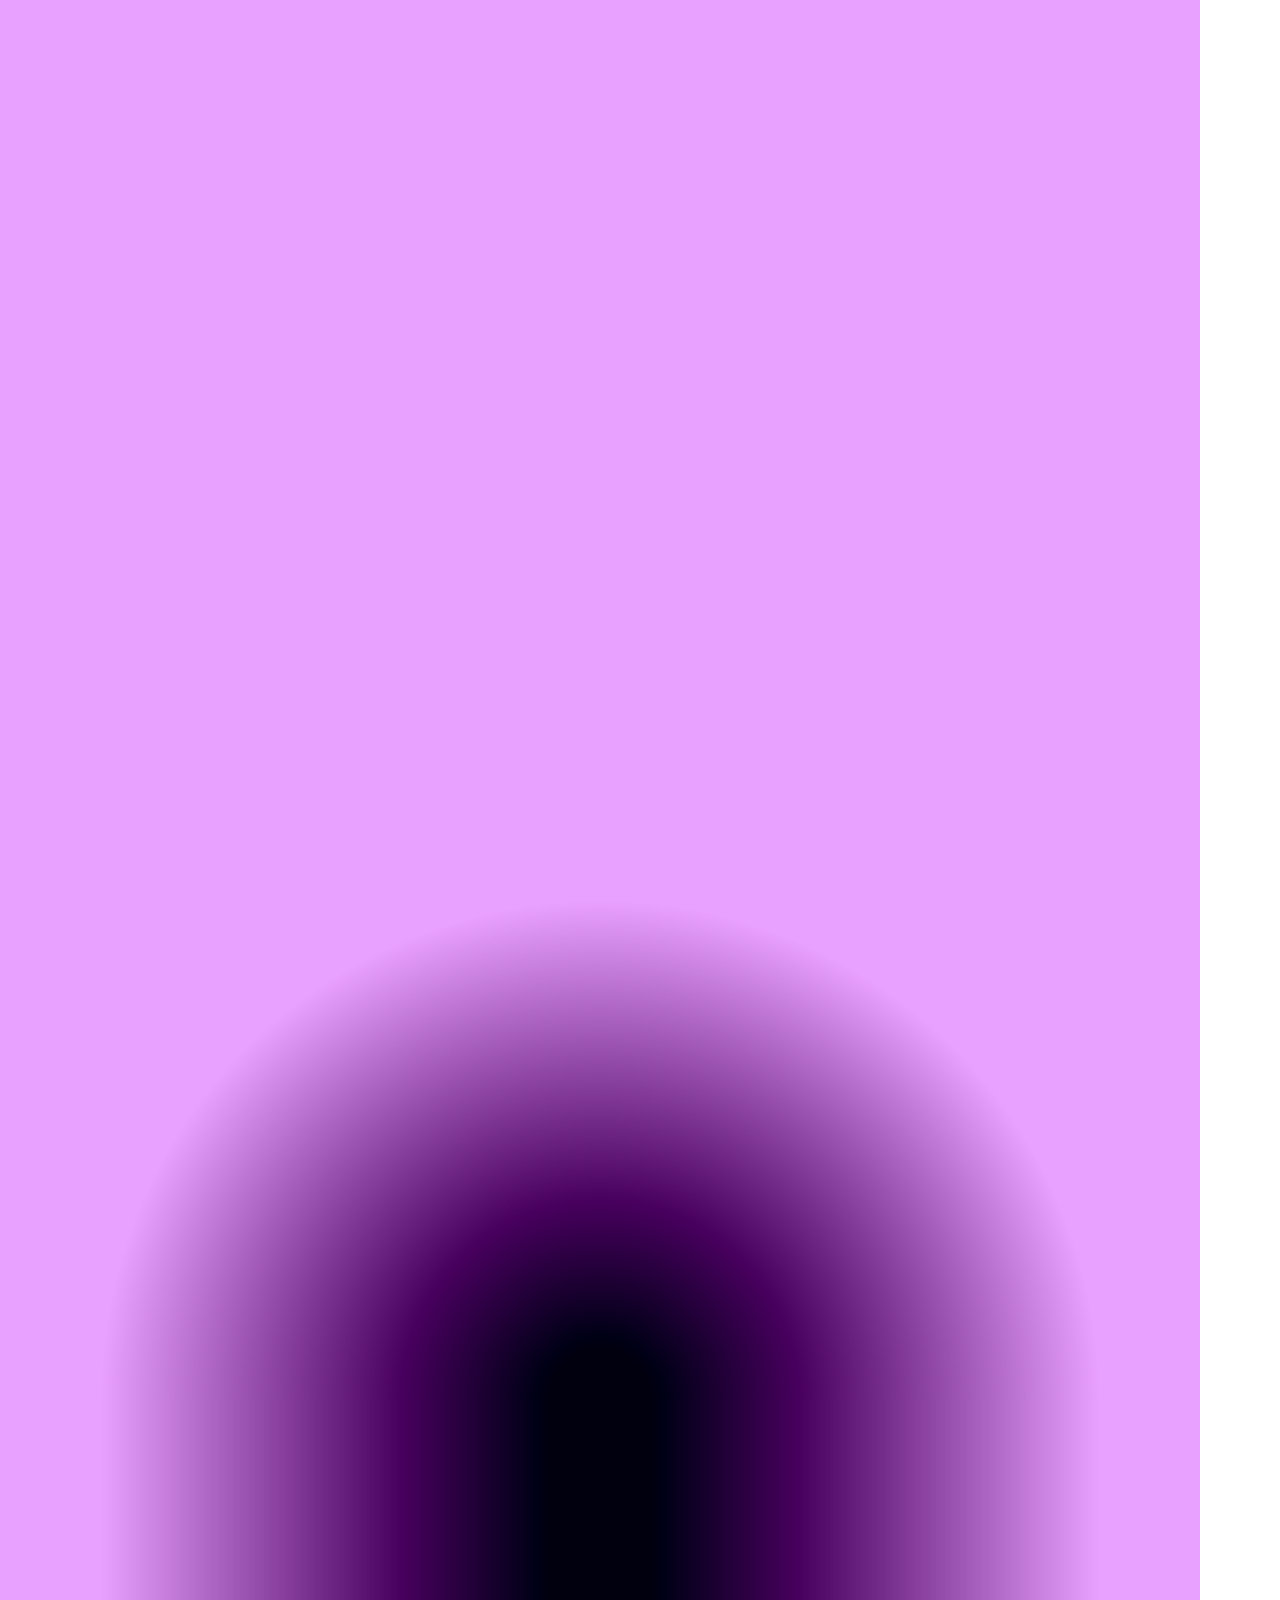
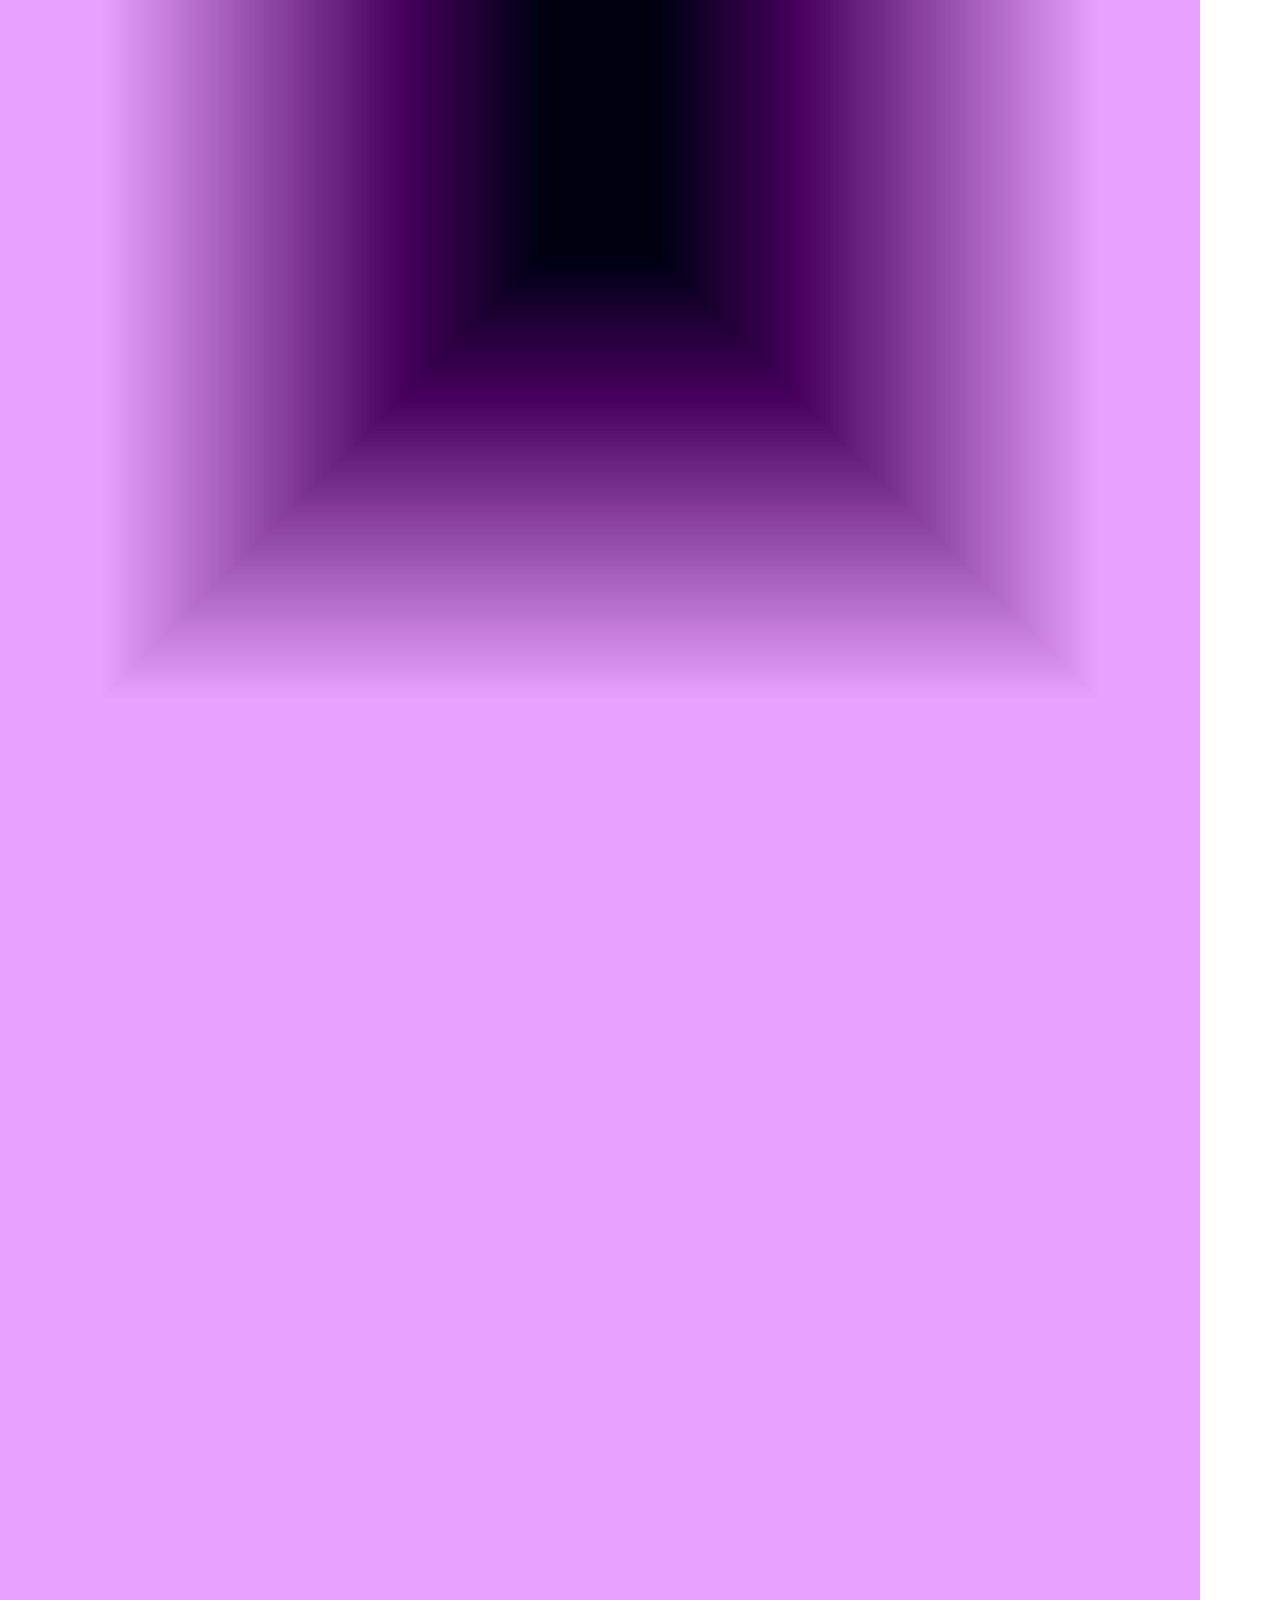
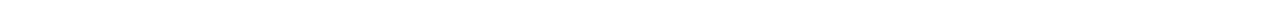
<file: Door/index.html>
<!DOCTYPE html>
<html>
  <head>
    <meta charset="utf-8">
    <meta name="viewport" width=device-width, initial-scale=1.0, maximum-scale=1.0, user-scalable=0>

    <!-- CSS stylesheet(s) -->
    <link rel="stylesheet" type="text/css" href="css/style.css" />

    <!-- Library script(s) -->
    <script src="js/libraries/p5.min.js"></script>

    <!-- My script(s) -->
    <script src="js/script.js"></script>
    <script src="js/Door.js"></script>
  </head>

  <body>
    <!-- HTML would go here if needed. -->
  </body>

</html>
</file>
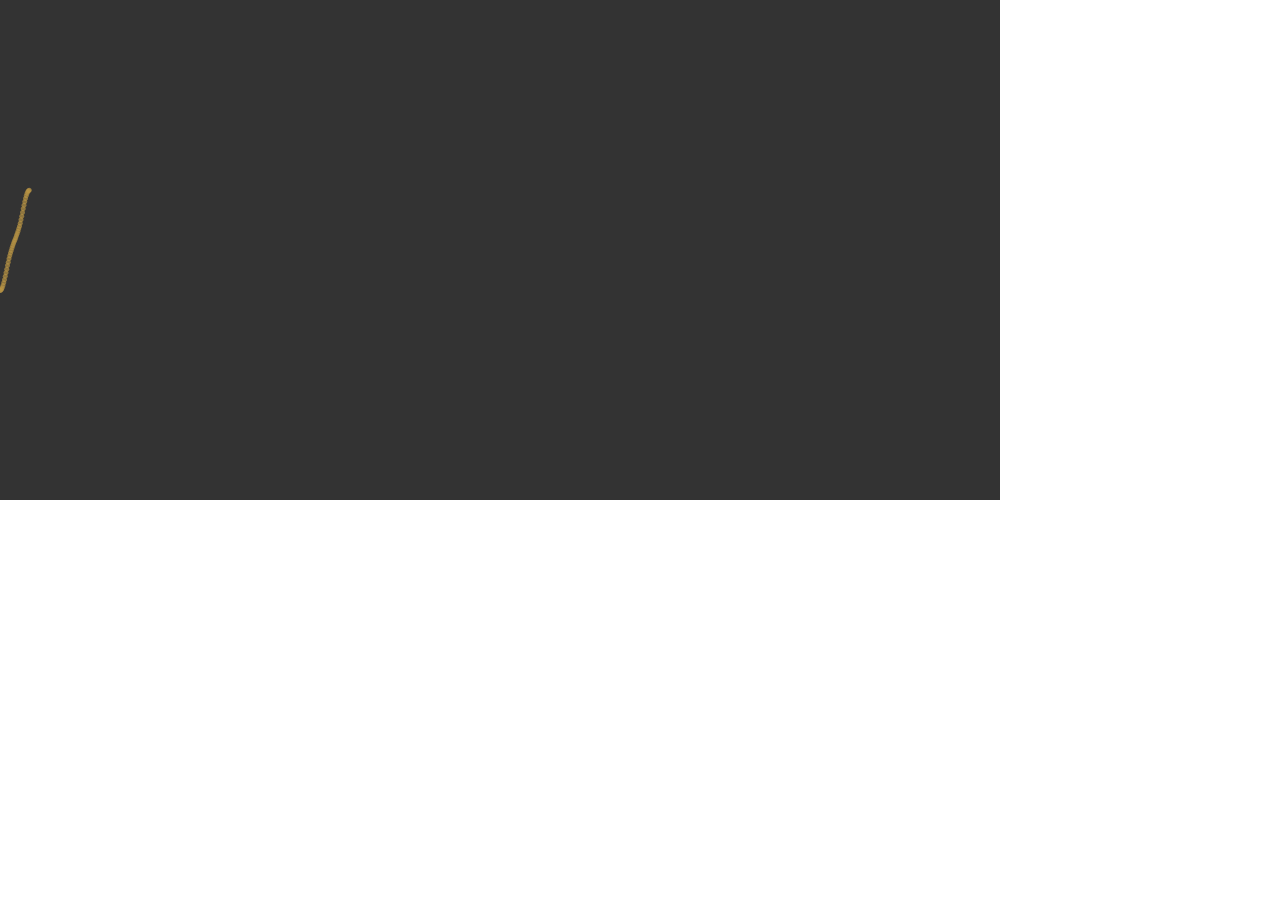
<file: gen color noise/index.html>
<!DOCTYPE html>
<html>
  <head>
    <meta charset="utf-8">
    <meta name="viewport" width=device-width, initial-scale=1.0, maximum-scale=1.0, user-scalable=0>

    <!-- CSS stylesheet(s) -->
    <link rel="stylesheet" type="text/css" href="css/style.css" />

    <!-- Library script(s) -->
    <script src="js/libraries/p5.min.js"></script>

    <!-- My script(s) -->
    <script src="js/script.js"></script>
  </head>

  <body>
    <!-- HTML would go here if needed. -->
  </body>

</html>
</file>
<file: Door/css/style.css>
/*********************************************

Here is a description of any special CSS used.
In this case it's just padding and margin to 0
so the canvas is flush with the top left corner.

**********************************************/

body {
  padding: 0;
  margin: 0;
}
</file>
<file: gen color noise/css/style.css>
/*********************************************

Here is a description of any special CSS used.
In this case it's just padding and margin to 0
so the canvas is flush with the top left corner.

**********************************************/

body {
  padding: 0;
  margin: 0;
}
</file>
